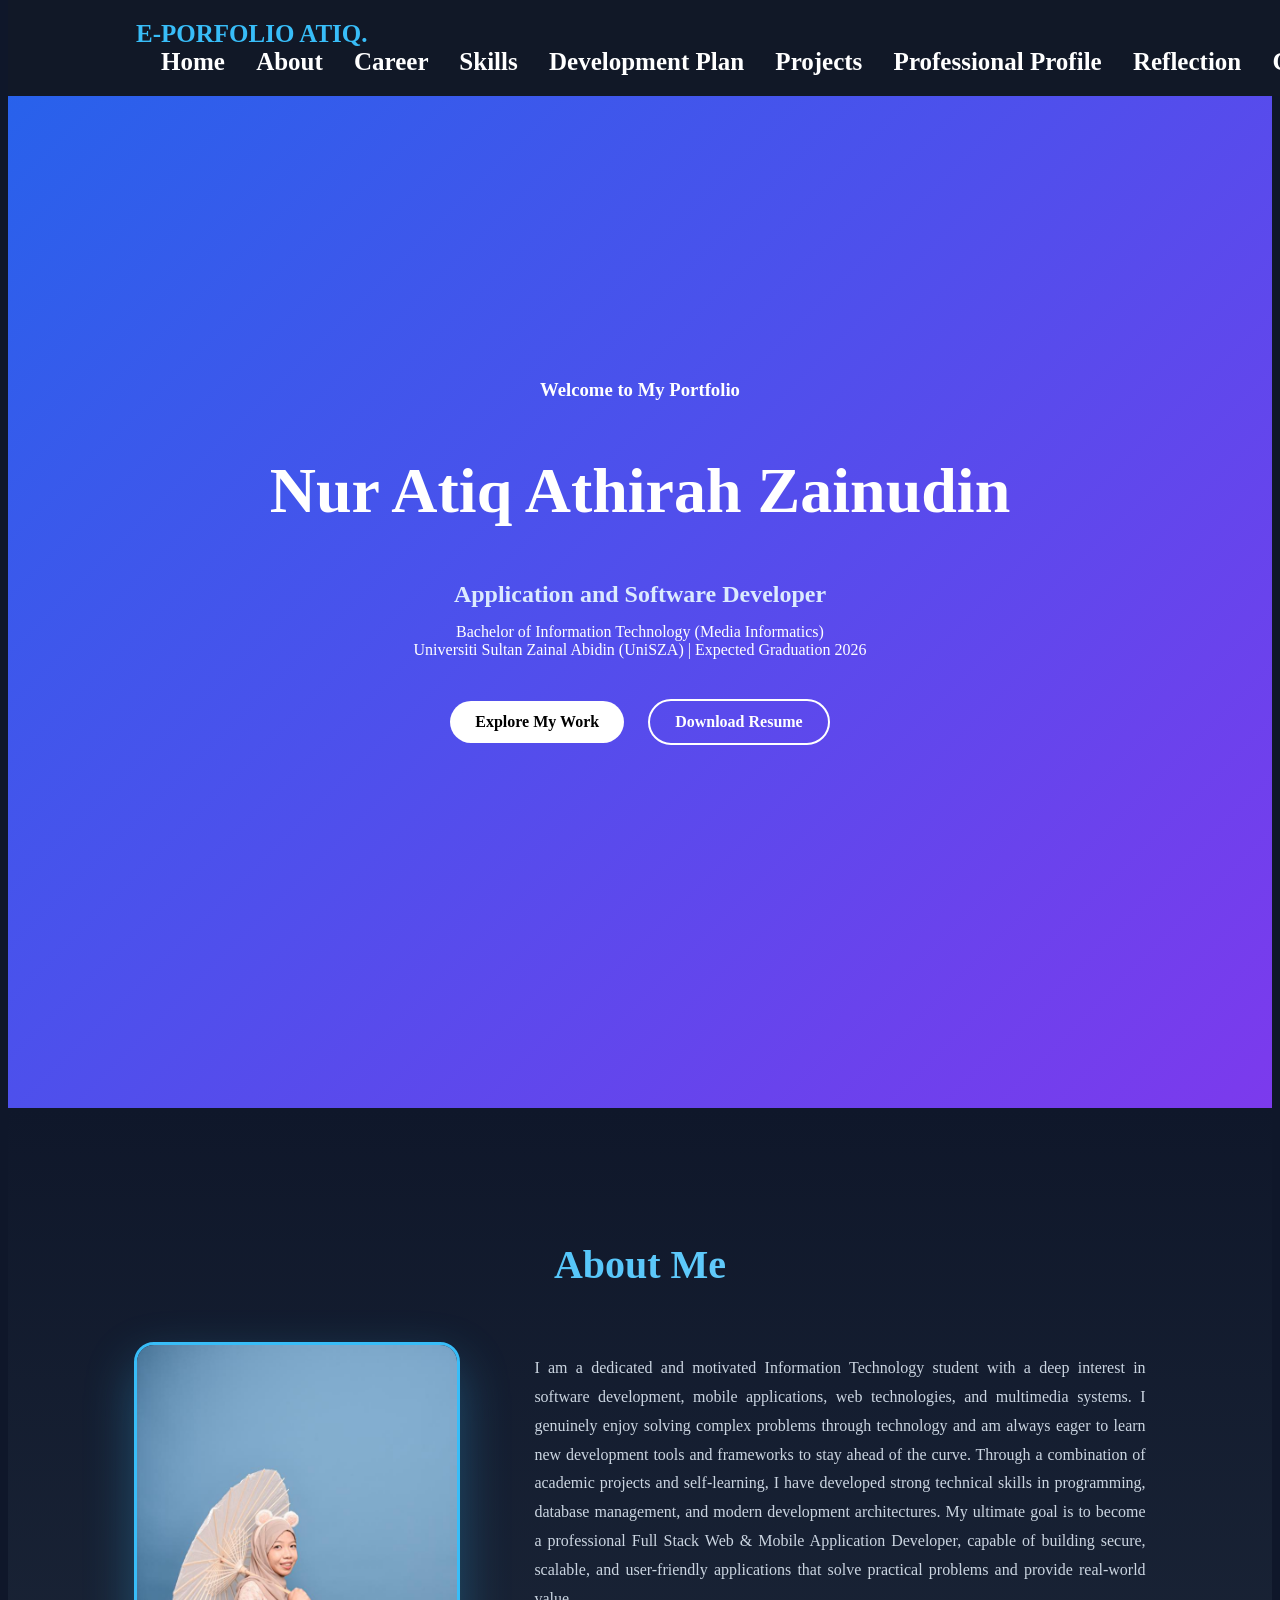
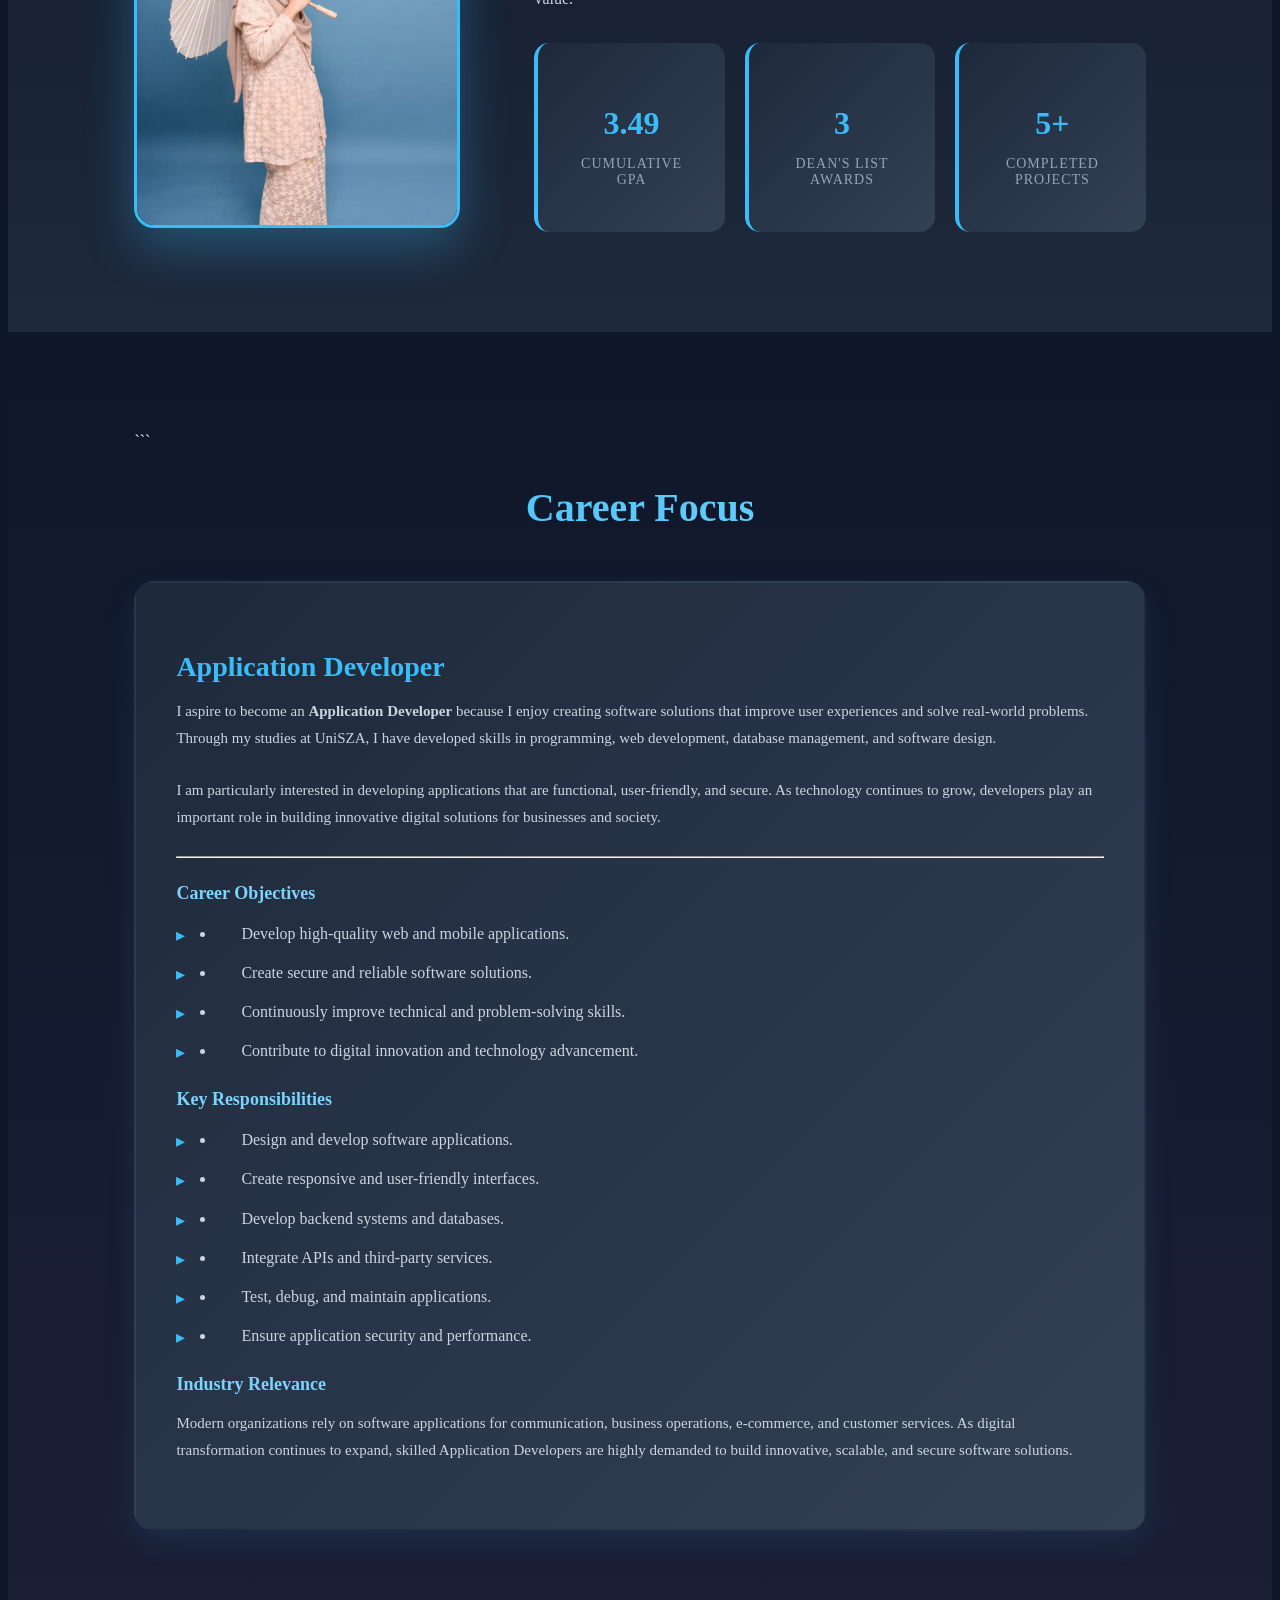
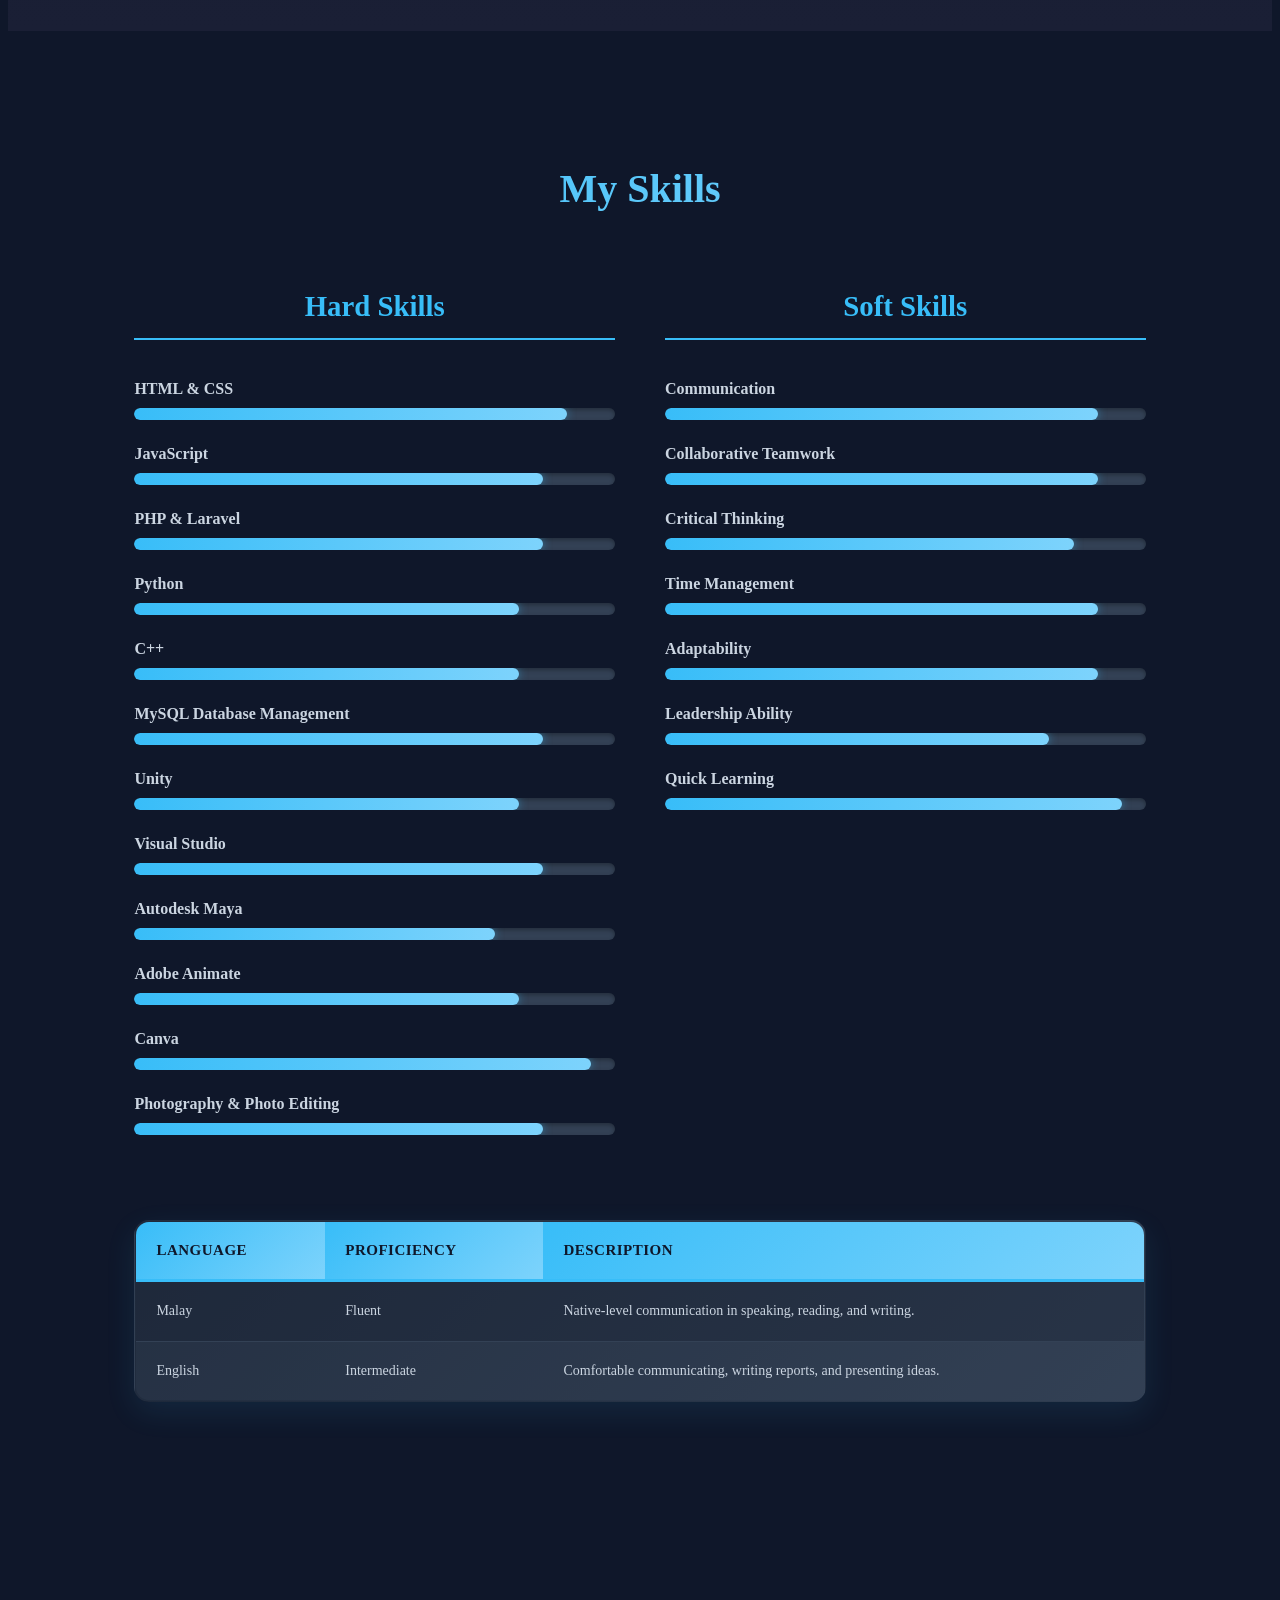
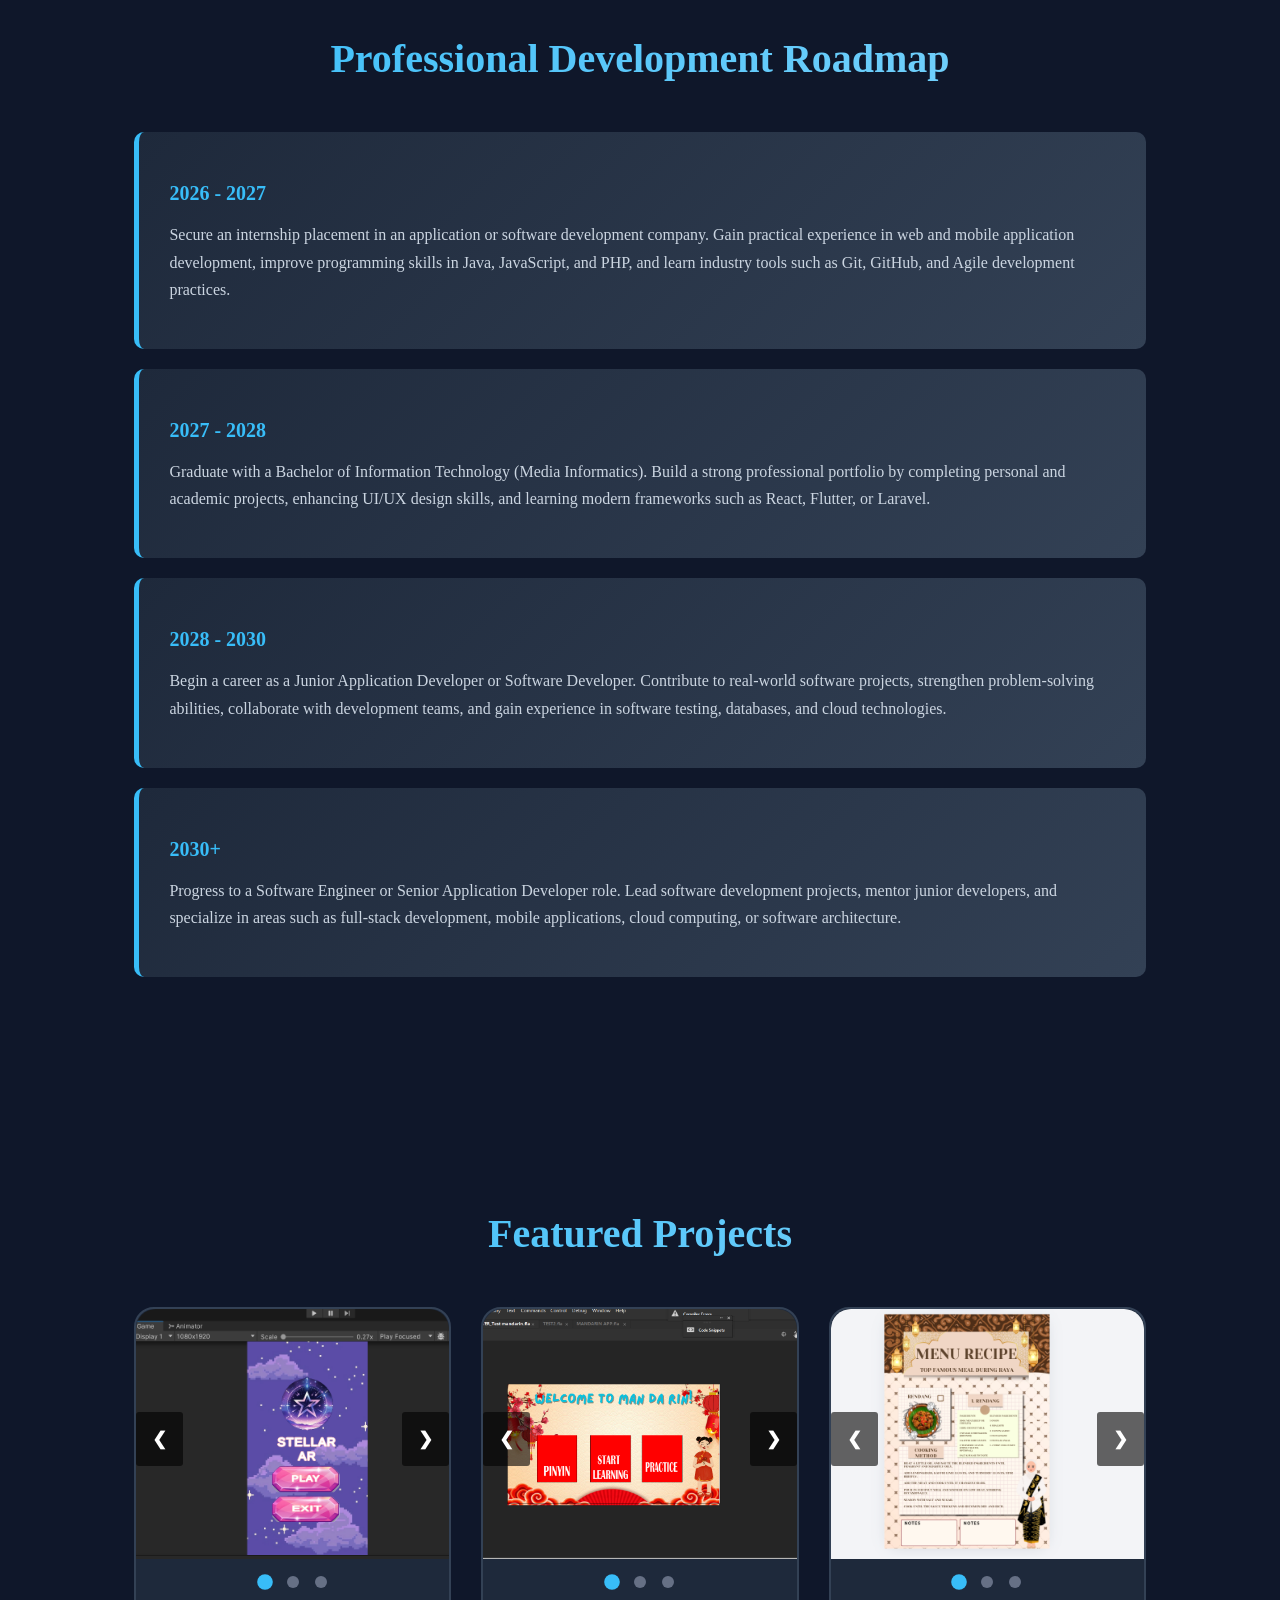
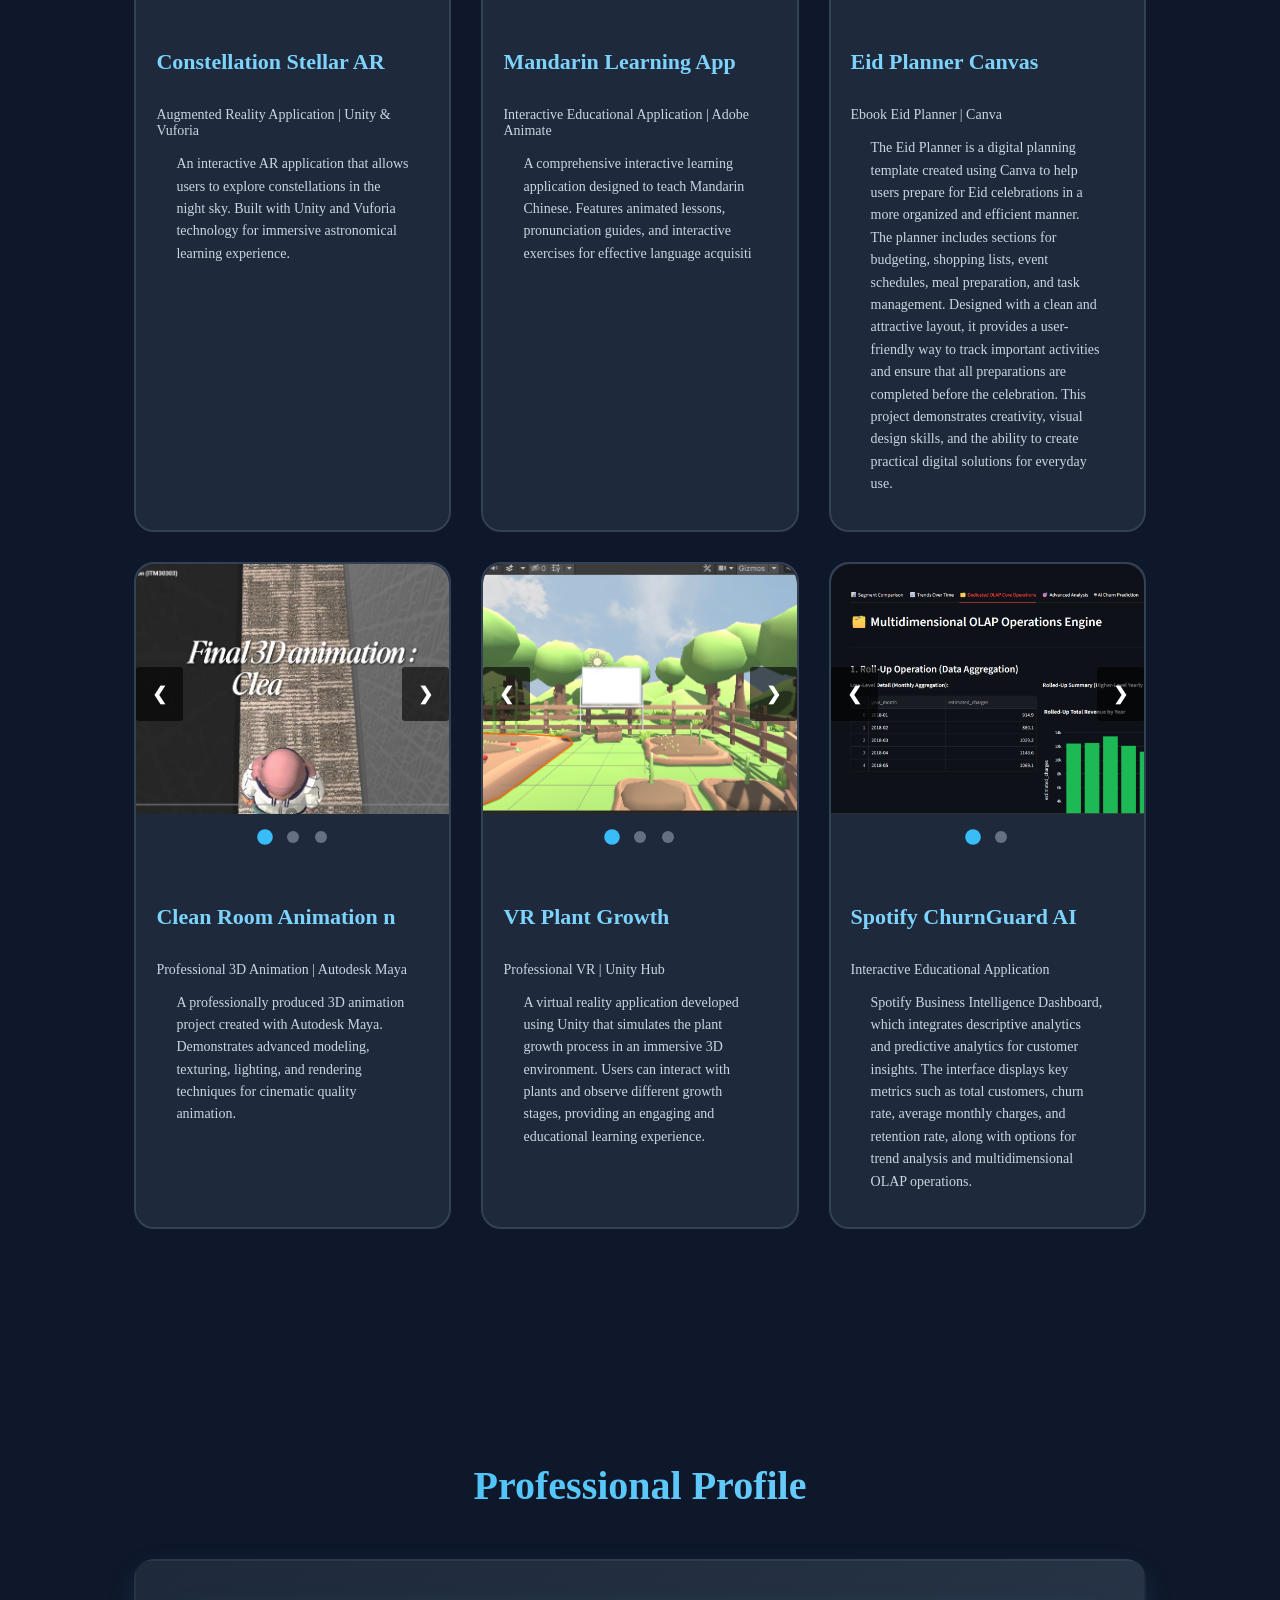
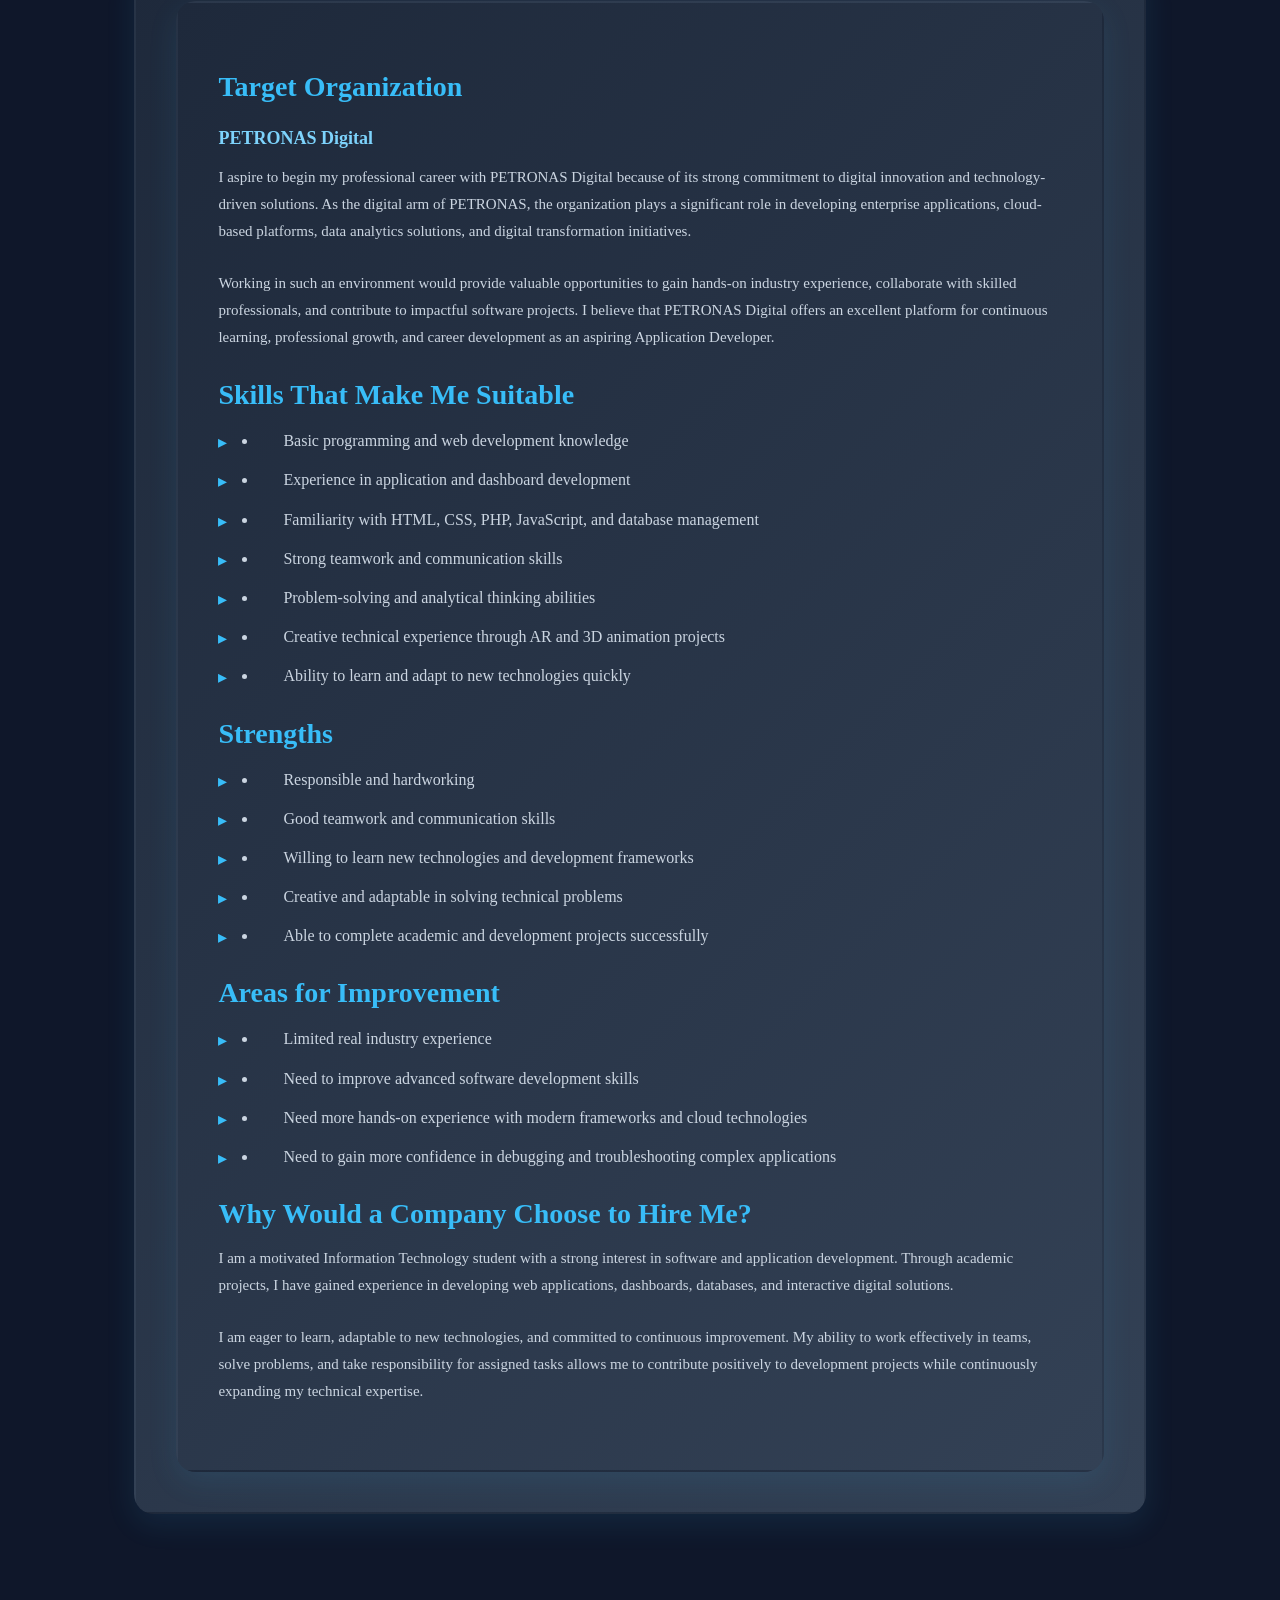
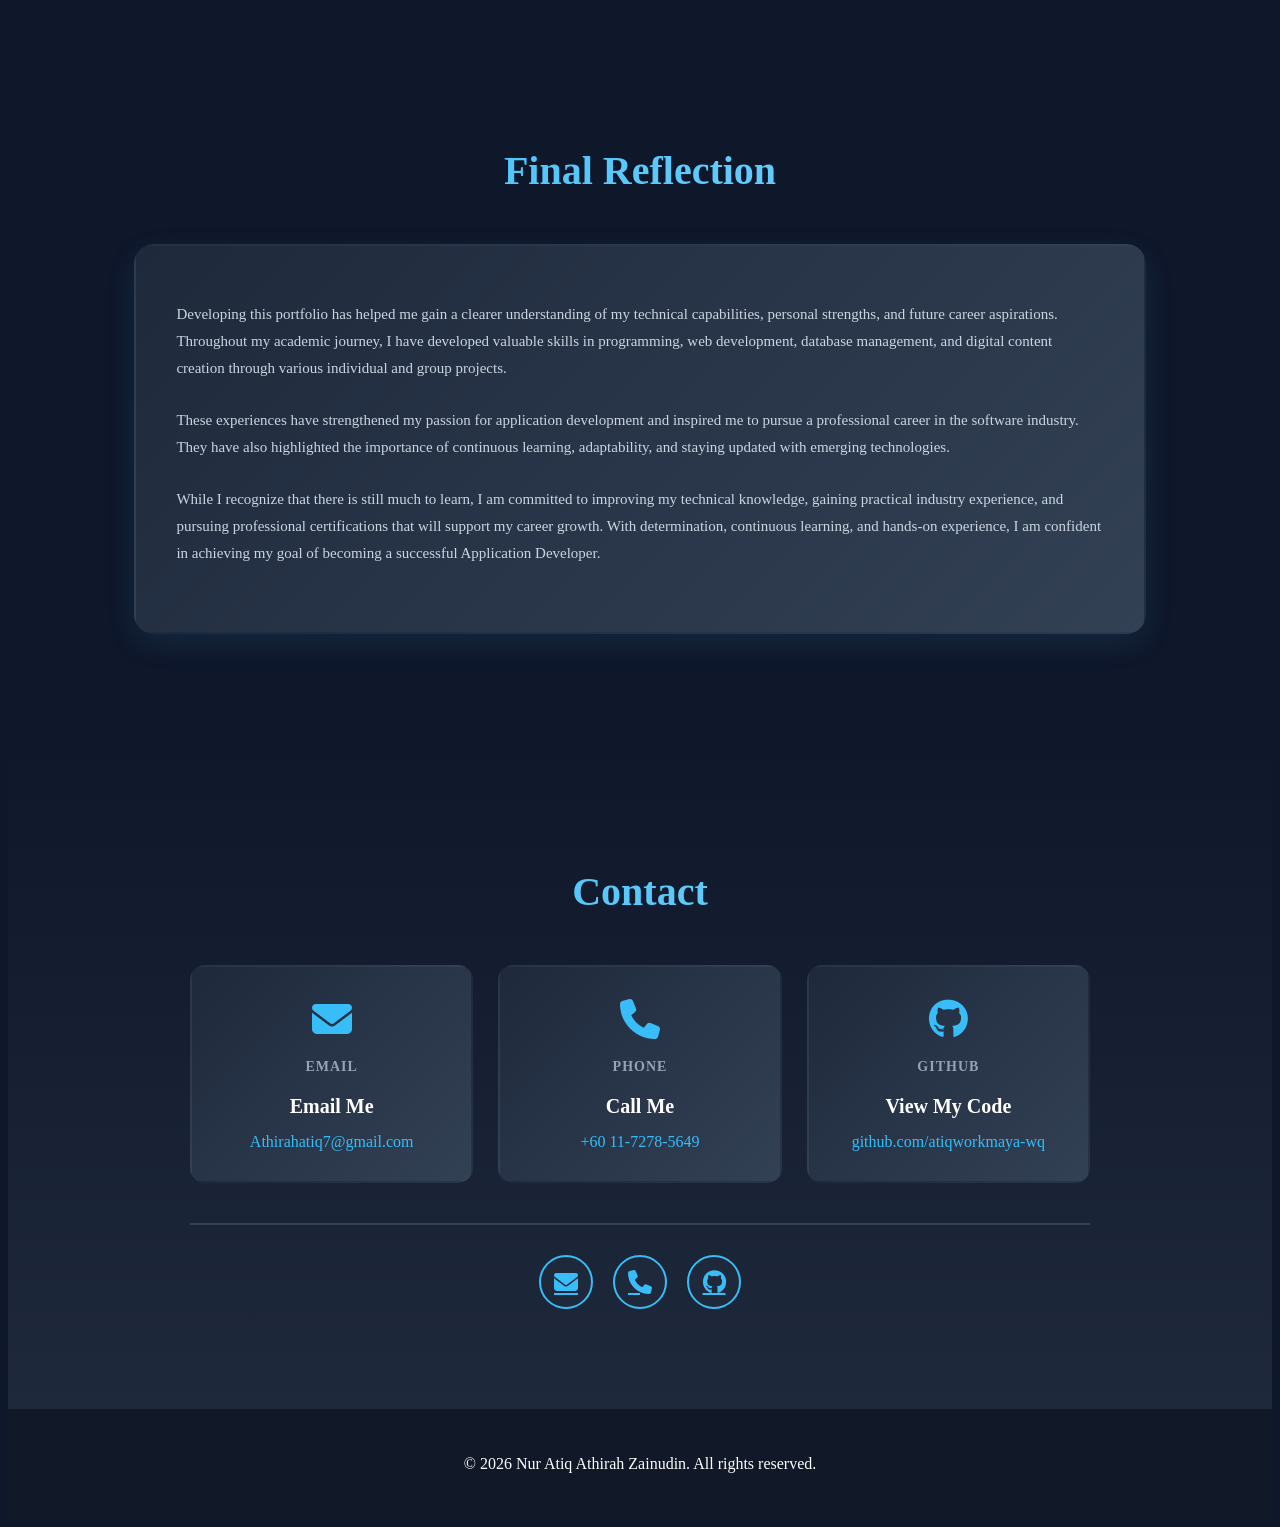
<file: index.html>
<!DOCTYPE html>
<html lang="en">
<head>
<meta charset="UTF-8">
<meta name="viewport" content="width=device-width, initial-scale=1.0">
<meta name="description" content="Nur Atiq Athirah - Software Developer. Bachelor of Information Technology student showcasing projects and professional development.">
<meta name="keywords" content="software developer, cybersecurity, full-stack development, portfolio">

<title>Nur Atiq Athirah | Application Software Developer | E-Portfolio</title>

<link rel="stylesheet" href="style.css">

<link href="https://fonts.googleapis.com/css2?family=Poppins:wght@300;400;500;600;700&display=swap" rel="stylesheet">

<link rel="stylesheet"
href="https://cdnjs.cloudflare.com/ajax/libs/font-awesome/6.5.2/css/all.min.css">

</head>

<body>

<header>

<div class="logo">E-PORFOLIO ATIQ.

<nav>

<a href="#home">Home</a>
<a href="#about">About</a>
<a href="#career">Career</a>
<a href="#skills">Skills</a>
<a href="#plan">Development Plan</a>
<a href="#evidence">Projects</a>
<a href="#profile">Professional Profile</a>
<a href="#reflection">Reflection</a>
<a href="#contact">Contact</a>

</nav>

</header>

<!-- HERO -->

<section id="home" class="hero">

<div class="hero-content">

<h3>Welcome to My Portfolio</h3>

<h1>Nur Atiq Athirah Zainudin</h1>

<h2>Application and  Software Developer</h2>

<p>
Bachelor of Information Technology (Media Informatics)<br>
Universiti Sultan Zainal Abidin (UniSZA) | Expected Graduation 2026
</p>

<div class="hero-buttons">

<a href="#about" class="btn">Explore My Work</a>

<a href="Atiq Athirah Resume (CV).pdf" class="btn2">
Download Resume
</a>


</div>

</section>

<!-- ABOUT -->

<section id="about">

<h2 class="title">About Me</h2>

<div class="about-container">

<img src="profiles.jpeg" alt="Nur Atiq Athirah - Professional Profile Picture">

<div>

<p>

I am a dedicated and motivated Information Technology student with a deep interest in software development, mobile applications, web technologies, and multimedia systems. I genuinely enjoy solving complex problems through technology and am always eager to learn new development tools and frameworks to stay ahead of the curve. Through a combination of academic projects and self-learning, I have developed strong technical skills in programming, database management, and modern development architectures. My ultimate goal is to become a professional Full Stack Web & Mobile Application Developer, capable of building secure, scalable, and user-friendly applications that solve practical problems and provide real-world value.
</p>

<div class="stats">

<div>
<h3>3.49</h3>
<p>Cumulative GPA</p>
</div>

<div>
<h3>3</h3>
<p>Dean's List Awards</p>
</div>

<div>
<h3>5+</h3>
<p>Completed Projects</p>
</div>

</div>

</div>

</div>

</section>

<!-- CAREER -->
<section id="career">

```
<h2 class="title">Career Focus</h2>

<div class="card">

    <h3> Application Developer</h3>

    <p>
        I aspire to become an <strong>Application Developer</strong> because I enjoy creating software solutions that improve user experiences and solve real-world problems. Through my studies at UniSZA, I have developed skills in programming, web development, database management, and software design.
    </p>

    <p>
        I am particularly interested in developing applications that are functional, user-friendly, and secure. As technology continues to grow, developers play an important role in building innovative digital solutions for businesses and society.
    </p>

    <hr>

    <h4> Career Objectives</h4>

    <ul>
        <li>Develop high-quality web and mobile applications.</li>
        <li>Create secure and reliable software solutions.</li>
        <li>Continuously improve technical and problem-solving skills.</li>
        <li>Contribute to digital innovation and technology advancement.</li>
    </ul>

    <h4>Key Responsibilities</h4>

    <ul>
        <li>Design and develop software applications.</li>
        <li>Create responsive and user-friendly interfaces.</li>
        <li>Develop backend systems and databases.</li>
        <li>Integrate APIs and third-party services.</li>
        <li>Test, debug, and maintain applications.</li>
        <li>Ensure application security and performance.</li>
    </ul>


    <h4>Industry Relevance</h4>

    <p>
        Modern organizations rely on software applications for communication, business operations, e-commerce, and customer services. As digital transformation continues to expand, skilled Application Developers are highly demanded to build innovative, scalable, and secure software solutions.
    </p>

</div>


</section>


<!-- SKILLS -->

<section id="skills">

<h2 class="title">My Skills</h2>

<div class="skills-container">

    <!-- HARD SKILLS -->
    <div class="skills-column">

        <h3 class="skills-subtitle">Hard Skills</h3>

        <div class="skill">

            <p>HTML & CSS</p>
            <div class="bar"><span style="width:90%"></span></div>

            <p>JavaScript</p>
            <div class="bar"><span style="width:85%"></span></div>

            <p>PHP & Laravel</p>
            <div class="bar"><span style="width:85%"></span></div>

            <p>Python</p>
            <div class="bar"><span style="width:80%"></span></div>

            <p>C++</p>
            <div class="bar"><span style="width:80%"></span></div>

            <p>MySQL Database Management</p>
            <div class="bar"><span style="width:85%"></span></div>

            <p>Unity</p>
            <div class="bar"><span style="width:80%"></span></div>

            <p>Visual Studio</p>
            <div class="bar"><span style="width:85%"></span></div>

            <p>Autodesk Maya</p>
            <div class="bar"><span style="width:75%"></span></div>

            <p>Adobe Animate</p>
            <div class="bar"><span style="width:80%"></span></div>

            <p>Canva</p>
            <div class="bar"><span style="width:95%"></span></div>

            <p>Photography & Photo Editing</p>
            <div class="bar"><span style="width:85%"></span></div>

        </div>

    </div>

    <!-- SOFT SKILLS -->
    <div class="skills-column">

        <h3 class="skills-subtitle">Soft Skills</h3>

        <div class="skill">

            <p>Communication</p>
            <div class="bar"><span style="width:90%"></span></div>

            <p>Collaborative Teamwork</p>
            <div class="bar"><span style="width:90%"></span></div>

            <p>Critical Thinking</p>
            <div class="bar"><span style="width:85%"></span></div>

            <p>Time Management</p>
            <div class="bar"><span style="width:90%"></span></div>

            <p>Adaptability</p>
            <div class="bar"><span style="width:90%"></span></div>

            <p>Leadership Ability</p>
            <div class="bar"><span style="width:80%"></span></div>

            <p>Quick Learning</p>
            <div class="bar"><span style="width:95%"></span></div>

        </div>

    </div>

</div>

<!-- LANGUAGE SKILLS -->
<table class="skills-table">

<tr>
    <th>Language</th>
    <th>Proficiency</th>
    <th>Description</th>
</tr>

<tr>
    <td>Malay</td>
    <td>Fluent</td>
    <td>Native-level communication in speaking, reading, and writing.</td>
</tr>

<tr>
    <td>English</td>
    <td>Intermediate</td>
    <td>Comfortable communicating, writing reports, and presenting ideas.</td>
</tr>

</table>

</section>


<!-- DEVELOPMENT PLAN -->

<!-- DEVELOPMENT PLAN -->

<section id="plan">

<h2 class="title">Professional Development Roadmap</h2>

<div class="timeline">

<div class="timeline-box">

<h3>2026 - 2027</h3>

<p>
Secure an internship placement in an application or software development company. Gain practical experience in web and mobile application development, improve programming skills in Java, JavaScript, and PHP, and learn industry tools such as Git, GitHub, and Agile development practices.
</p>

</div>

<div class="timeline-box">

<h3>2027 - 2028</h3>

<p>
Graduate with a Bachelor of Information Technology (Media Informatics). Build a strong professional portfolio by completing personal and academic projects, enhancing UI/UX design skills, and learning modern frameworks such as React, Flutter, or Laravel.
</p>

</div>

<div class="timeline-box">

<h3>2028 - 2030</h3>

<p>
Begin a career as a Junior Application Developer or Software Developer. Contribute to real-world software projects, strengthen problem-solving abilities, collaborate with development teams, and gain experience in software testing, databases, and cloud technologies.
</p>

</div>

<div class="timeline-box">

<h3>2030+</h3>

<p>
Progress to a Software Engineer or Senior Application Developer role. Lead software development projects, mentor junior developers, and specialize in areas such as full-stack development, mobile applications, cloud computing, or software architecture.
</p>

</div>

</div>

</section>

<!-- PROJECTS -->

<section id="evidence">

<h2 class="title">Featured Projects</h2>

<div class="gallery">

<!-- PROJECT 1: Constellation Stellar AR -->
<div class="project">

<div class="slideshow-container">

<div class="slide fade">
<img src="stellar1 (2).png" alt="Constellation Stellar AR - Slide 1">
</div>

<div class="slide fade">
<img src="stellar2.png" alt="Constellation Stellar AR - Slide 2">
</div>

<div class="slide fade">
<img src="stellar3.png" alt="Constellation Stellar AR - Slide 3">
</div>
  

<!-- Navigation Arrows -->
<a class="prev" onclick="changeSlide(-1, this)">&#10094;</a>
<a class="next" onclick="changeSlide(1, this)">&#10095;</a>

</div>

<!-- Dots for Slide Indicators -->
<div class="dots">
<span class="dot" onclick="currentSlide(1, this)"></span>
<span class="dot" onclick="currentSlide(2, this)"></span>
<span class="dot" onclick="currentSlide(3, this)"></span>
</div>

<h3>Constellation Stellar AR</h3>
<p>Augmented Reality Application | Unity & Vuforia</p>
<div class="project-info">
<p>An interactive AR application that allows users to explore constellations in the night sky. Built with Unity and Vuforia technology for immersive astronomical learning experience.</p>
</div>

</div>

<!-- PROJECT 2: Mandarin Learning App -->
<div class="project">

<div class="slideshow-container">

<div class="slide fade">
<img src="mandarin1.png" alt="Mandarin Learning App - Slide 1">
</div>

<div class="slide fade">
<img src="mandarin2.png" alt="Mandarin Learning App - Slide 2">
</div>

<div class="slide fade">
<img src="mandarin3.png" alt="Mandarin Learning App - Slide 3">
</div>

  
<!-- Navigation Arrows -->
<a class="prev" onclick="changeSlide(-1, this)">&#10094;</a>
<a class="next" onclick="changeSlide(1, this)">&#10095;</a>

</div>

<!-- Dots for Slide Indicators -->
<div class="dots">
<span class="dot" onclick="currentSlide(1, this)"></span>
<span class="dot" onclick="currentSlide(2, this)"></span>
<span class="dot" onclick="currentSlide(3, this)"></span>
</div>

<h3>Mandarin Learning App</h3>
<p>Interactive Educational Application | Adobe Animate</p>
<div class="project-info">
<p>A comprehensive interactive learning application designed to teach Mandarin Chinese. Features animated lessons, pronunciation guides, and interactive exercises for effective language acquisiti
</div>

</div>
  
<!-- PROJECT 2: Mandarin Learning App -->
<div class="project">

<div class="slideshow-container">

<div class="slide fade">
<img src="e2.png" alt="Eid Planner Canva - Slide 1">
</div>

<div class="slide fade">
<img src="e1.png" alt="Eid Planner Canva - Slide 2">
</div>

<div class="slide fade">
<img src="e3.png" alt="Eid Planner Canva - Slide 3">
</div>

  
<!-- Navigation Arrows -->
<a class="prev" onclick="changeSlide(-1, this)">&#10094;</a>
<a class="next" onclick="changeSlide(1, this)">&#10095;</a>

</div>

<!-- Dots for Slide Indicators -->
<div class="dots">
<span class="dot" onclick="currentSlide(1, this)"></span>
<span class="dot" onclick="currentSlide(2, this)"></span>
<span class="dot" onclick="currentSlide(3, this)"></span>
</div>

<h3>Eid Planner Canvas </h3>
<p>Ebook Eid Planner | Canva</p>
<div class="project-info">
<p>The Eid Planner is a digital planning template created using Canva to help users prepare for Eid celebrations in a more organized and efficient manner. The planner includes sections for budgeting, shopping lists, event schedules, meal preparation, and task management. Designed with a clean and attractive layout, it provides a user-friendly way to track important activities and ensure that all preparations are completed before the celebration. This project demonstrates creativity, visual design skills, and the ability to create practical digital solutions for everyday use.
</div>

</div>

<!-- PROJECT 3: E-Kasih 3D Animation -->
<div class="project">

<div class="slideshow-container">

<div class="slide fade">
<img src="3d3.png" alt="Clean Room Animation - Slide 1">
</div>

<div class="slide fade">
<img src="3d2.png" alt="Clean Room Animation- Slide 2">
</div>

<div class="slide fade">
<img src="3d 1.png" alt="Clean Room Animation - Slide 3">
</div>

<!-- Navigation Arrows -->
<a class="prev" onclick="changeSlide(-1, this)">&#10094;</a>
<a class="next" onclick="changeSlide(1, this)">&#10095;</a>

</div>

<!-- Dots for Slide Indicators -->
<div class="dots">
<span class="dot" onclick="currentSlide(1, this)"></span>
<span class="dot" onclick="currentSlide(2, this)"></span>
<span class="dot" onclick="currentSlide(3, this)"></span>
</div>

<h3>Clean Room Animation n</h3>
<p>Professional 3D Animation | Autodesk Maya</p>
<div class="project-info">
<p>A professionally produced 3D animation project created with Autodesk Maya. Demonstrates advanced modeling, texturing, lighting, and rendering techniques for cinematic quality animation.</p>
</div>

</div>

<!-- PROJECT 3: E-Kasih 3D Animation -->
<div class="project">

<div class="slideshow-container">

<div class="slide fade">
<img src="VR1.png" alt="VR Plant Growth - Slide 1">
</div>

<div class="slide fade">
<img src="VR2.png" alt="VR Plant Growth - Slide 2">
</div>



<!-- Navigation Arrows -->
<a class="prev" onclick="changeSlide(-1, this)">&#10094;</a>
<a class="next" onclick="changeSlide(1, this)">&#10095;</a>

</div>

<!-- Dots for Slide Indicators -->
<div class="dots">
<span class="dot" onclick="currentSlide(1, this)"></span>
<span class="dot" onclick="currentSlide(2, this)"></span>
<span class="dot" onclick="currentSlide(3, this)"></span>
</div>

<h3>VR Plant Growth</h3>
<p>Professional VR | Unity Hub</p>
<div class="project-info">
<p>A virtual reality application developed using Unity that simulates the plant growth process in an immersive 3D environment. Users can interact with plants and observe different growth stages, providing an engaging and educational learning experience.</p>
</div>

</div>

<!-- PROJECT 2: Mandarin Learning App -->
<div class="project">

<div class="slideshow-container">

<div class="slide fade">
<img src="w1.png" alt="ChurnGuard AI - Slide 1">
</div>

<div class="slide fade">
<img src="w2.png" alt="ChurnGuard AI - Slide 2">
</div>


  
<!-- Navigation Arrows -->
<a class="prev" onclick="changeSlide(-1, this)">&#10094;</a>
<a class="next" onclick="changeSlide(1, this)">&#10095;</a>

</div>

<!-- Dots for Slide Indicators -->
<div class="dots">
<span class="dot" onclick="currentSlide(1, this)"></span>
<span class="dot" onclick="currentSlide(2, this)"></span>

</div>

<h3>Spotify ChurnGuard AI </h3>
<p>Interactive Educational Application </p>
<div class="project-info">
<p>Spotify Business Intelligence Dashboard, which integrates descriptive analytics and predictive analytics for customer insights. The interface displays key metrics such as total customers, churn rate, average monthly charges, and retention rate, along with options for trend analysis and multidimensional OLAP operations.</p>
</div>

</div>
</section>
<!-- REFLECTION -->

<!-- PROFESSIONAL PROFILE -->

<section id="profile">

    <h2 class="title">Professional Profile</h2>

    <div class="card aspiration-card">
        
<div class="card aspiration-card"> <div class="company-header"> <h3> Target Organization</h3> <h4>PETRONAS Digital</h4> </div> <p> I aspire to begin my professional career with PETRONAS Digital because of its strong commitment to digital innovation and technology-driven solutions. As the digital arm of PETRONAS, the organization plays a significant role in developing enterprise applications, cloud-based platforms, data analytics solutions, and digital transformation initiatives. </p> <p> Working in such an environment would provide valuable opportunities to gain hands-on industry experience, collaborate with skilled professionals, and contribute to impactful software projects. I believe that PETRONAS Digital offers an excellent platform for continuous learning, professional growth, and career development as an aspiring Application Developer. </p>
        <h3>Skills That Make Me Suitable</h3>

        <ul>
            <li>Basic programming and web development knowledge</li>
            <li>Experience in application and dashboard development</li>
            <li>Familiarity with HTML, CSS, PHP, JavaScript, and database management</li>
            <li>Strong teamwork and communication skills</li>
            <li>Problem-solving and analytical thinking abilities</li>
            <li>Creative technical experience through AR and 3D animation projects</li>
            <li>Ability to learn and adapt to new technologies quickly</li>
        </ul>

        <h3>Strengths</h3>

        <ul>
            <li>Responsible and hardworking</li>
            <li>Good teamwork and communication skills</li>
            <li>Willing to learn new technologies and development frameworks</li>
            <li>Creative and adaptable in solving technical problems</li>
            <li>Able to complete academic and development projects successfully</li>
        </ul>

        <h3>Areas for Improvement</h3>

        <ul>
            <li>Limited real industry experience</li>
            <li>Need to improve advanced software development skills</li>
            <li>Need more hands-on experience with modern frameworks and cloud technologies</li>
            <li>Need to gain more confidence in debugging and troubleshooting complex applications</li>
        </ul>

        <h3>Why Would a Company Choose to Hire Me?</h3>

        <p>
            I am a motivated Information Technology student with a strong interest in software and application development. Through academic projects, I have gained experience in developing web applications, dashboards, databases, and interactive digital solutions.
        </p>

        <p>
            I am eager to learn, adaptable to new technologies, and committed to continuous improvement. My ability to work effectively in teams, solve problems, and take responsibility for assigned tasks allows me to contribute positively to development projects while continuously expanding my technical expertise.
        </p>

    </div>

</section>

<!-- FINAL REFLECTION -->

<section id="reflection">

    <h2 class="title">Final Reflection</h2>
    

    <div class="card aspiration-card">

        <p>
            Developing this portfolio has helped me gain a clearer understanding of my technical capabilities, personal strengths, and future career aspirations. Throughout my academic journey, I have developed valuable skills in programming, web development, database management, and digital content creation through various individual and group projects.
        </p>

        <p>
            These experiences have strengthened my passion for application development and inspired me to pursue a professional career in the software industry. They have also highlighted the importance of continuous learning, adaptability, and staying updated with emerging technologies.
        </p>

        <p>
            While I recognize that there is still much to learn, I am committed to improving my technical knowledge, gaining practical industry experience, and pursuing professional certifications that will support my career growth. With determination, continuous learning, and hands-on experience, I am confident in achieving my goal of becoming a successful Application Developer.
        </p>

    </div>

</section>



<!-- CONTACT -->

<section id="contact">

<h2 class="title">Contact</h2>

<div class="contact-container">

<div class="contact-grid">

<div class="contact-card">
<span class="contact-icon"><i class="fas fa-envelope"></i></span>
<p class="contact-label">Email</p>
<h3>Email Me</h3>
<a href="mailto:Athirahatiq7@gmail.com">Athirahatiq7@gmail.com</a>
</div>

<div class="contact-card">
<span class="contact-icon"><i class="fas fa-phone"></i></span>
<p class="contact-label">Phone</p>
<h3>Call Me</h3>
<a href="tel:+60117278649">+60 11-7278-5649</a>
</div>

<div class="contact-card">
<span class="contact-icon"><i class="fab fa-github"></i></span>
<p class="contact-label">GitHub</p>
<h3>View My Code</h3>
<a href="https://github.com/atiqworkmaya-wq" target="_blank">github.com/atiqworkmaya-wq</a>
</div>

</div>

<div class="contact-social">
<a href="mailto:Athirahatiq7@gmail.com" class="social-icon" title="Email"><i class="fas fa-envelope"></i></a>
<a href="tel:+60117278649" class="social-icon" title="Phone"><i class="fas fa-phone"></i></a>
<a href="https://github.com/atiqworkmaya-wq" class="social-icon" title="GitHub" target="_blank"><i class="fab fa-github"></i></a>
</div>

</div>

</section>

<footer>

<p>
© 2026 Nur Atiq Athirah Zainudin. All rights reserved.
</p>

</footer>

<!-- SLIDESHOW SCRIPT -->
<script>
let slideIndex = {};

function changeSlide(n, element) {
  const project = element.closest('.project');
  const projectIndex = Array.from(project.parentElement.children).indexOf(project);
  if (!slideIndex[projectIndex]) slideIndex[projectIndex] = 1;
  showSlides(slideIndex[projectIndex] += n, project);
}

function currentSlide(n, element) {
  const dot = element;
  const project = dot.closest('.project');
  const projectIndex = Array.from(project.parentElement.children).indexOf(project);
  slideIndex[projectIndex] = n;
  showSlides(n, project);
}

function showSlides(n, project) {
  const slides = project.querySelectorAll('.slide');
  const dots = project.querySelectorAll('.dot');
  
  if (n > slides.length) { slideIndex[Array.from(project.parentElement.children).indexOf(project)] = 1; }
  if (n < 1) { slideIndex[Array.from(project.parentElement.children).indexOf(project)] = slides.length; }
  
  slides.forEach(slide => slide.style.display = 'none');
  dots.forEach(dot => dot.classList.remove('active'));
  
  slides[slideIndex[Array.from(project.parentElement.children).indexOf(project)] - 1].style.display = 'block';
  dots[slideIndex[Array.from(project.parentElement.children).indexOf(project)] - 1].classList.add('active');
}

// Initialize slideshows
document.querySelectorAll('.project').forEach((project, index) => {
  slideIndex[index] = 1;
  showSlides(1, project);
});
</script>

</body>
</html>
</file>
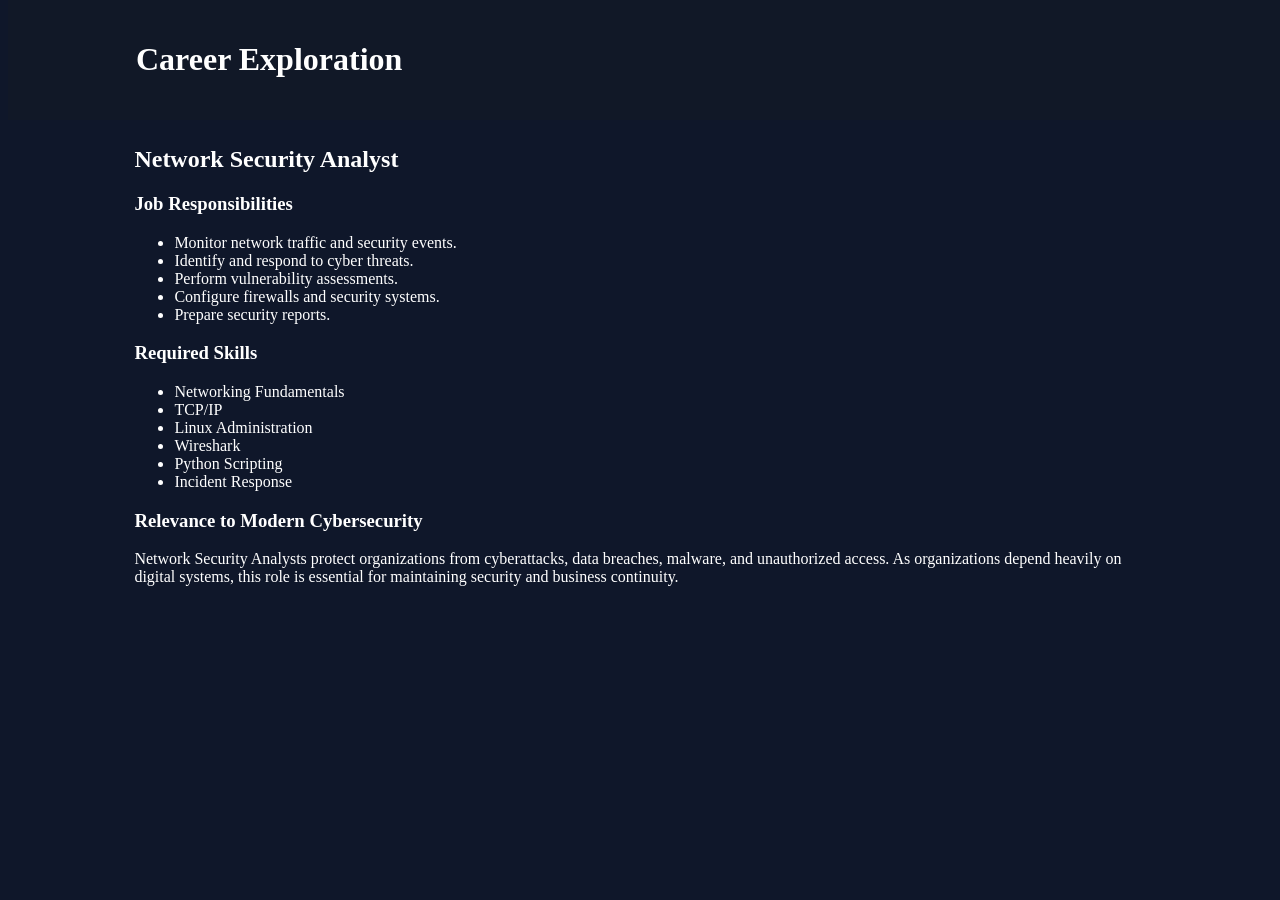
<file: career.html>
<!DOCTYPE html>
<html>
<head>
<title>Career Exploration</title>
<link rel="stylesheet" href="style.css">
</head>
<body>

<header>
<h1>Career Exploration</h1>
</header>

<nav>
<a href="index.html">Home</a>
<a href="career.html">Career</a>
<a href="skills.html">Skills</a>
<a href="plan.html">Development Plan</a>
<a href="evidence.html">Evidence</a>
<a href="reflection.html">Reflection</a>
</nav>

<section>

<h2>Network Security Analyst</h2>

<h3>Job Responsibilities</h3>

<ul>
<li>Monitor network traffic and security events.</li>
<li>Identify and respond to cyber threats.</li>
<li>Perform vulnerability assessments.</li>
<li>Configure firewalls and security systems.</li>
<li>Prepare security reports.</li>
</ul>

<h3>Required Skills</h3>

<ul>
<li>Networking Fundamentals</li>
<li>TCP/IP</li>
<li>Linux Administration</li>
<li>Wireshark</li>
<li>Python Scripting</li>
<li>Incident Response</li>
</ul>

<h3>Relevance to Modern Cybersecurity</h3>

<p>
Network Security Analysts protect organizations from cyberattacks,
data breaches, malware, and unauthorized access. As organizations
depend heavily on digital systems, this role is essential for
maintaining security and business continuity.
</p>

</section>

</body>
</html>
</file>
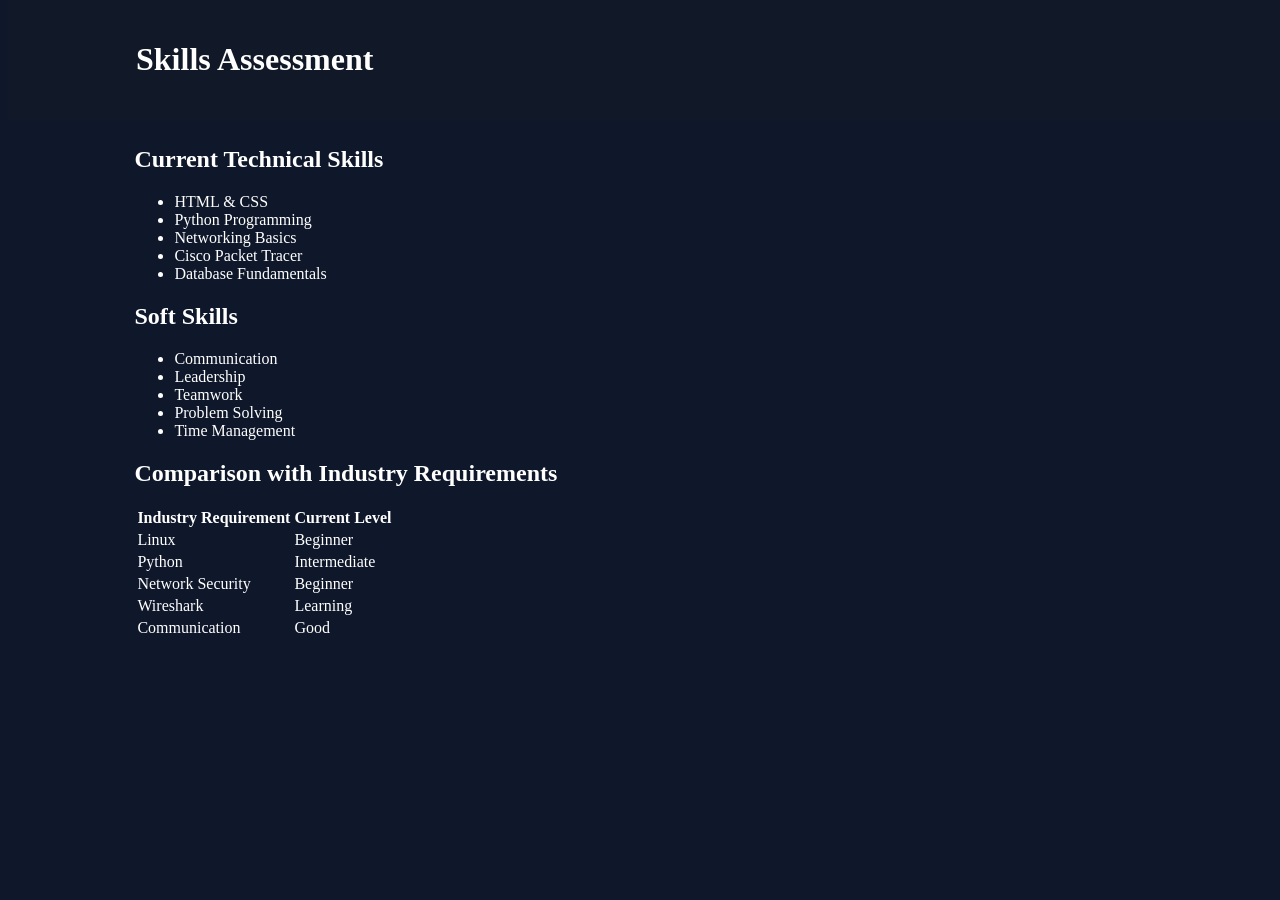
<file: skill.html>
<!DOCTYPE html>
<html>
<head>
<title>Skills Assessment</title>
<link rel="stylesheet" href="style.css">
</head>
<body>

<header>
<h1>Skills Assessment</h1>
</header>

<nav>
<a href="index.html">Home</a>
<a href="career.html">Career</a>
<a href="skills.html">Skills</a>
<a href="plan.html">Development Plan</a>
<a href="evidence.html">Evidence</a>
<a href="reflection.html">Reflection</a>
</nav>

<section>

<h2>Current Technical Skills</h2>

<ul>
<li>HTML & CSS</li>
<li>Python Programming</li>
<li>Networking Basics</li>
<li>Cisco Packet Tracer</li>
<li>Database Fundamentals</li>
</ul>

<h2>Soft Skills</h2>

<ul>
<li>Communication</li>
<li>Leadership</li>
<li>Teamwork</li>
<li>Problem Solving</li>
<li>Time Management</li>
</ul>

<h2>Comparison with Industry Requirements</h2>

<table>
<tr>
<th>Industry Requirement</th>
<th>Current Level</th>
</tr>

<tr>
<td>Linux</td>
<td>Beginner</td>
</tr>

<tr>
<td>Python</td>
<td>Intermediate</td>
</tr>

<tr>
<td>Network Security</td>
<td>Beginner</td>
</tr>

<tr>
<td>Wireshark</td>
<td>Learning</td>
</tr>

<tr>
<td>Communication</td>
<td>Good</td>
</tr>

</table>

</section>

</body>
</html>
</file>
<file: style.css>
@@ -1,751 +1,772 @@
*{
margin:0;
padding:0;
box-sizing:border-box;
font-family:'Poppins',sans-serif;
scroll-behavior:smooth;
}

body{
background:#0f172a;
color:white;
}

header{
position:fixed;
width:100%;
top:0;
display:flex;
justify-content:space-between;
padding:20px 10%;
background:#111827;
z-index:1000;
}

.logo{
font-size:25px;
font-weight:700;
color:#38bdf8;
}

nav a{
margin-left:25px;
text-decoration:none;
color:white;
transition:.3s;
}

nav a:hover{
color:#38bdf8;
}

.hero{
height:100vh;
display:flex;
justify-content:center;
align-items:center;
text-align:center;
background:
linear-gradient(
135deg,
#2563eb,
#7c3aed
);
}

.hero h1{
font-size:4rem;
}

.hero h2{
margin:15px 0;
color:#dbeafe;
}

.hero p{
max-width:600px;
margin:auto;
}

.hero-buttons{
margin-top:30px;
}

.btn,.btn2{
padding:12px 25px;
border-radius:30px;
text-decoration:none;
margin:10px;
display:inline-block;
transition:all 0.3s ease;
}

.btn{
background:white;
color:black;
font-weight:600;
}

.btn:hover{
transform:scale(1.05);
box-shadow:0 8px 20px rgba(255,255,255,0.3);
}

.btn2{
border:2px solid white;
color:white;
font-weight:600;
}

.btn2:hover{
background:white;
color:#2563eb;
}

section{
padding:100px 10%;
}

.title{
text-align:center;
font-size:2.5rem;
margin-bottom:50px;
background:linear-gradient(135deg, #38bdf8, #7dd3fc);
-webkit-background-clip:text;
-webkit-text-fill-color:transparent;
background-clip:text;
font-weight:700;
}

/* ABOUT SECTION ENHANCED */
#about{
background:linear-gradient(180deg, #0f172a 0%, #1e293b 100%);
}

.about-container{
display:grid;
grid-template-columns:350px 1fr;
gap:50px;
align-items:center;
}

.about-container img{
width:320px;
border-radius:20px;
border:3px solid #38bdf8;
box-shadow:0 20px 50px rgba(56, 189, 248, 0.3);
transition:transform 0.3s ease, box-shadow 0.3s ease;
}

.about-container img:hover{
transform:scale(1.05);
box-shadow:0 30px 70px rgba(56, 189, 248, 0.5);
}

.about-container > div > p{
font-size:16px;
line-height:1.8;
color:#cbd5e1;
margin-bottom:30px;
text-align:justify;
}

.stats{
display:grid;
grid-template-columns:repeat(3, 1fr);
gap:20px;
margin-top:30px;
}

.stats div{
background:linear-gradient(135deg, #1e293b 0%, #334155 100%);
padding:30px;
border-radius:15px;
text-align:center;
border-left:4px solid #38bdf8;
transition:all 0.3s ease;
}

.stats div:hover{
transform:translateY(-8px);
box-shadow:0 15px 40px rgba(56, 189, 248, 0.2);
border-left-color:#7dd3fc;
}

.stats div h3{
font-size:32px;
color:#38bdf8;
font-weight:700;
margin-bottom:10px;
}

.stats div p{
color:#94a3b8;
font-size:14px;
text-transform:uppercase;
letter-spacing:1px;
}

/* CAREER SECTION ENHANCED */
#career{
background:linear-gradient(180deg, #0f172a 0%, #1a1f35 100%);
}

.card{
background:linear-gradient(135deg, #1e293b 0%, #334155 100%);
padding:40px;
border-radius:20px;
border:2px solid transparent;
transition:all 0.3s ease;
position:relative;
overflow:hidden;
box-shadow:0 10px 30px rgba(56, 189, 248, 0.1);
}

.card:hover{
border-color:#38bdf8;
box-shadow:0 20px 50px rgba(56, 189, 248, 0.3);
transform:translateY(-5px);
}

.card::before{
content:'';
position:absolute;
top:0;
left:-100%;
width:100%;
height:100%;
background:linear-gradient(90deg, transparent, rgba(56, 189, 248, 0.1), transparent);
transition:left 0.6s;
z-index:0;
}

.card:hover::before{
left:100%;
}

.card h3{
font-size:28px;
color:#38bdf8;
margin-bottom:15px;
position:relative;
z-index:1;
}

.card p{
color:#cbd5e1;
line-height:1.8;
margin-bottom:25px;
font-size:15px;
position:relative;
z-index:1;
}

.card h4{
color:#7dd3fc;
font-size:18px;
margin-top:25px;
margin-bottom:15px;
position:relative;
z-index:1;
}

.card ul{
position:relative;
z-index:1;
}

.card ul li{
color:#cbd5e1;
margin-bottom:12px;
padding-left:25px;
line-height:1.7;
transition:all 0.2s ease;
}

.card ul li:before{
content:'▸';
position:absolute;
left:0;
color:#38bdf8;
font-size:18px;
}

.card ul li:hover{
color:#7dd3fc;
padding-left:30px;
}

/* SKILLS SECTION CONTAINER */
.skills-container{
display:grid;
grid-template-columns:1fr 1fr;
gap:50px;
margin-bottom:60px;
max-width:1200px;
margin-left:auto;
margin-right:auto;
}

.skills-column{
flex:1;
}

.skills-subtitle{
font-size:1.8rem;
color:#38bdf8;
margin-bottom:40px;
text-align:center;
font-weight:700;
padding-bottom:15px;
border-bottom:2px solid #38bdf8;
}

.skill{
max-width:700px;
margin:auto;
max-width:100%;
}

.skill p{
font-size:16px;
color:#cbd5e1;
margin-bottom:10px;
font-weight:600;
}

.bar{
height:12px;
background:#334155;
border-radius:20px;
margin-bottom:25px;
overflow:hidden;
box-shadow:inset 0 2px 4px rgba(0,0,0,0.3);
}

.bar span{
display:block;
height:100%;
background:linear-gradient(90deg, #38bdf8, #7dd3fc);
border-radius:20px;
box-shadow:0 0 10px rgba(56, 189, 248, 0.5);
transition:width 0.5s ease;
}

/* SKILLS TABLE STYLES */
.skills-table{
width:100%;
max-width:900px;
margin:50px auto 0;
max-width:100%;
margin:0 auto;
border-collapse:collapse;
background:linear-gradient(135deg, #1e293b 0%, #334155 100%);
border-radius:15px;
overflow:hidden;
box-shadow:0 10px 30px rgba(56, 189, 248, 0.1);
border:2px solid #334155;
transition:all 0.3s ease;
}

.skills-table:hover{
border-color:#38bdf8;
box-shadow:0 15px 40px rgba(56, 189, 248, 0.2);
}

.skills-table th{
background:linear-gradient(135deg, #38bdf8, #7dd3fc);
color:#0f172a;
padding:20px;
font-size:15px;
font-weight:700;
text-align:left;
letter-spacing:0.5px;
text-transform:uppercase;
border-bottom:3px solid #38bdf8;
}

.skills-table td{
padding:18px 20px;
border-bottom:1px solid #334155;
color:#cbd5e1;
font-size:14px;
line-height:1.6;
}

.skills-table tr:last-child td{
border-bottom:none;
}

.skills-table tbody tr{
transition:all 0.3s ease;
}

.skills-table tbody tr:hover{
background:rgba(56, 189, 248, 0.1);
transform:translateX(5px);
}

.skills-table tbody tr:hover td:first-child{
color:#7dd3fc;
font-weight:600;
}

.skills-table tbody tr:hover td:nth-child(2){
color:#38bdf8;
font-weight:600;
}

.skills-table tbody tr:hover td:nth-child(3){
color:#7dd3fc;
}

/* Responsive table styling */
.skills-table tr:nth-child(even) td{
background:rgba(30, 41, 59, 0.5);
}

.skills-table tr:nth-child(odd) td{
background:rgba(51, 65, 85, 0.3);
}

@media(max-width:768px){
.skills-table{
font-size:12px;
}

.skills-table th,
.skills-table td{
padding:12px 15px;
}

.skills-table th{
font-size:12px;
}
}

.timeline{
display:grid;
gap:20px;
}

.timeline-box{
background:linear-gradient(135deg, #1e293b 0%, #334155 100%);
padding:30px;
border-left:5px solid #38bdf8;
border-radius:10px;
transition:all 0.3s ease;
position:relative;
}

.timeline-box:hover{
transform:translateX(10px);
box-shadow:0 10px 30px rgba(56, 189, 248, 0.2);
border-left-color:#7dd3fc;
}

.timeline-box h3{
color:#38bdf8;
font-size:20px;
margin-bottom:10px;
}

.timeline-box p{
color:#cbd5e1;
line-height:1.7;
}

/* GALLERY & SLIDESHOW STYLES */
.gallery{
display:grid;
grid-template-columns:
repeat(auto-fit,minmax(280px,1fr));
gap:30px;
}

.project{
background:#1e293b;
padding:0;
border-radius:20px;
overflow:hidden;
transition:transform 0.3s ease, box-shadow 0.3s ease;
border:2px solid #334155;
}

.project:hover{
transform:translateY(-8px);
box-shadow:0 20px 50px rgba(56, 189, 248, 0.3);
border-color:#38bdf8;
}

/* SLIDESHOW CONTAINER */
.slideshow-container{
position:relative;
width:100%;
background:black;
border-radius:20px 20px 0 0;
overflow:hidden;
}

.slide{
display:none;
width:100%;
}

.slide img{
width:100%;
height:250px;
object-fit:cover;
display:block;
transition:transform 0.3s ease;
}

.project:hover .slide img{
transform:scale(1.05);
}

.slide.fade{
animation:fade 0.5s;
}

@keyframes fade{
from{opacity:0.4}
to{opacity:1}
}

/* NAVIGATION ARROWS */
.prev, .next{
cursor:pointer;
position:absolute;
top:50%;
width:auto;
margin-top:-22px;
padding:16px;
color:white;
font-weight:bold;
font-size:18px;
transition:0.3s ease;
border-radius:3px;
background-color:rgba(0,0,0,0.6);
user-select:none;
z-index:100;
}

.next{
right:0;
}

.prev{
left:0;
}

.prev:hover, .next:hover{
background-color:rgba(56, 189, 248, 0.9);
color:#fff;
padding:16px 18px;
}

/* SLIDE DOTS */
.dots{
text-align:center;
padding:15px;
background:#1e293b;
}

.dot{
cursor:pointer;
height:12px;
width:12px;
margin:0 6px;
background-color:#667085;
border-radius:50%;
display:inline-block;
transition:all 0.3s ease;
}

.dot.active, .dot:hover{
background-color:#38bdf8;
transform:scale(1.3);
}

/* PROJECT INFO */
.project h3{
padding:20px 20px 10px 20px;
font-size:22px;
color:#7dd3fc;
font-weight:700;
}

.project p{
padding:0 20px;
font-size:14px;
color:#cbd5e1;
}

.project-info{
padding:0 20px 20px 20px !important;
font-size:13px;
color:#94a3b8;
line-height:1.6;
}

/* ENHANCED CONTACT SECTION */
#contact{
background:linear-gradient(180deg, #0f172a 0%, #1e293b 100%);
}

.contact-container {
max-width:900px;
margin:auto;
}

.contact-grid{
display:grid;
grid-template-columns:repeat(auto-fit, minmax(250px, 1fr));
gap:25px;
margin-bottom:40px;
}

.contact-card{
background:linear-gradient(135deg, #1e293b 0%, #334155 100%);
padding:30px;
border-radius:15px;
text-align:center;
border:2px solid transparent;
transition:all 0.3s ease;
position:relative;
overflow:hidden;
}

.contact-card:hover{
border-color:#38bdf8;
transform:translateY(-5px);
box-shadow:0 10px 30px rgba(56, 189, 248, 0.2);
}

.contact-card::before{
content:'';
position:absolute;
top:0;
left:-100%;
width:100%;
height:100%;
background:linear-gradient(90deg, transparent, rgba(56, 189, 248, 0.1), transparent);
transition:left 0.5s;
}

.contact-card:hover::before{
left:100%;
}

.contact-icon{
font-size:40px;
color:#38bdf8;
margin-bottom:15px;
display:block;
}

.contact-label{
font-size:14px;
color:#94a3b8;
text-transform:uppercase;
letter-spacing:1px;
margin-bottom:10px;
font-weight:600;
}

.contact-card h3{
font-size:20px;
margin-bottom:15px;
}

.contact-card a{
color:#38bdf8;
text-decoration:none;
font-weight:500;
transition:color 0.3s ease;
word-break:break-all;
}

.contact-card a:hover{
color:#7dd3fc;
}

.contact-social{
display:flex;
justify-content:center;
gap:20px;
margin-top:30px;
padding-top:30px;
border-top:2px solid #334155;
}

.social-icon{
width:50px;
height:50px;
background:#1e293b;
border-radius:50%;
display:flex;
align-items:center;
justify-content:center;
font-size:24px;
color:#38bdf8;
transition:all 0.3s ease;
border:2px solid #38bdf8;
}

.social-icon:hover{
background:#38bdf8;
color:white;
transform:scale(1.1);
}

footer{
background:#111827;
padding:30px;
text-align:center;
}

@media(max-width:768px){

header{
flex-direction:column;
}

nav{
margin-top:10px;
}

.hero h1{
font-size:2.5rem;
}

.about-container{
grid-template-columns:1fr;
text-align:center;
}

.about-container img{
width:100%;
max-width:280px;
}

.stats{
grid-template-columns:1fr;
}

.contact-grid{
grid-template-columns:1fr;
}

.contact-social{
flex-wrap:wrap;
}

.gallery{
grid-template-columns:1fr;
}

.slide img{
height:200px;
}

.prev, .next{
padding:12px;
font-size:16px;
}

.card{
padding:25px;
}

.card h3{
font-size:22px;
}

/* Skills Section Mobile */
.skills-container{
grid-template-columns:1fr;
gap:30px;
margin-bottom:40px;
}

.skills-subtitle{
font-size:1.5rem;
margin-bottom:30px;
}

.skills-table{
font-size:12px;
}

.skills-table th,
.skills-table td{
padding:12px 15px;
}

.skills-table th{
font-size:12px;
}

}
</file>
